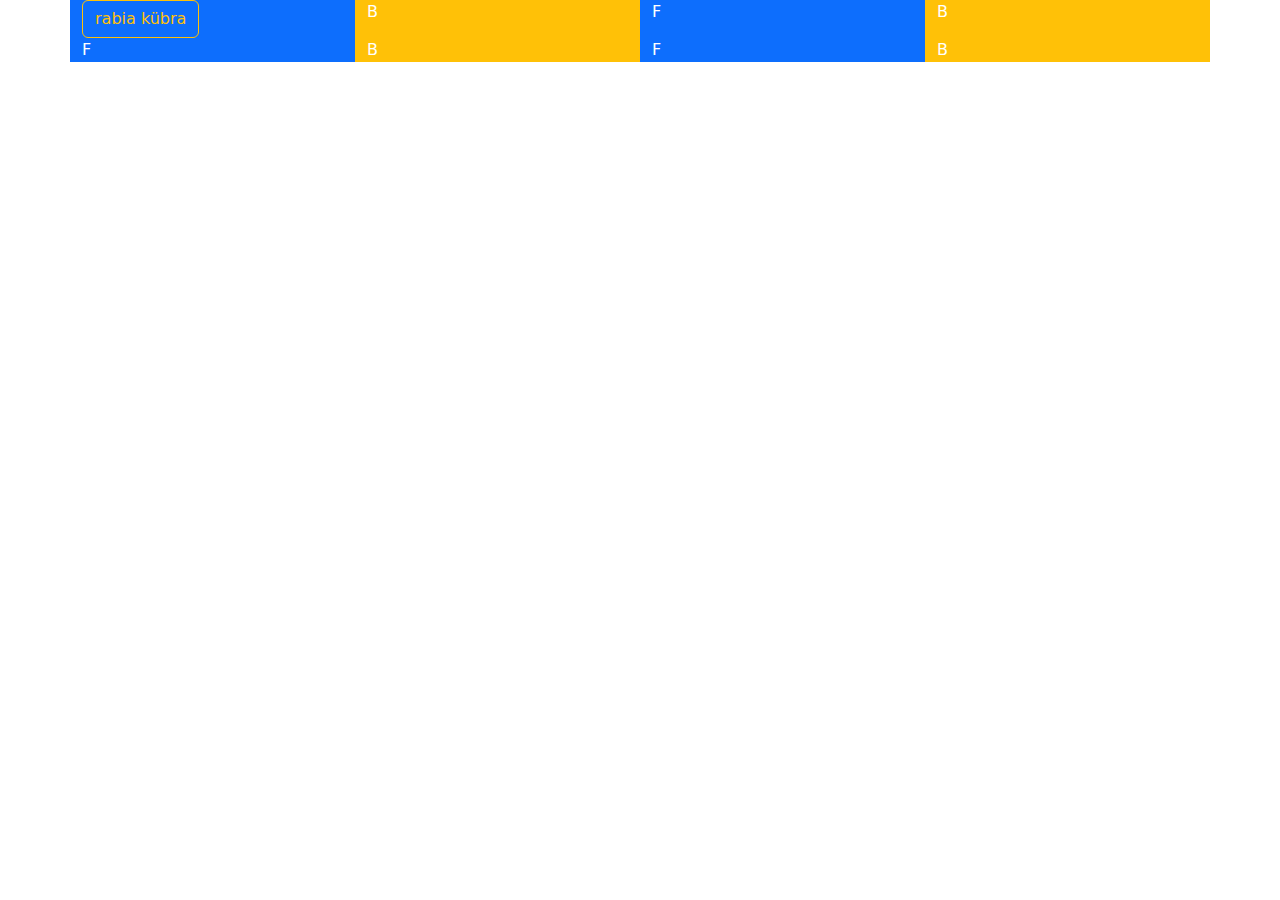
<file: 190225/index.html>
<!doctype html>
<html lang="tr">
  <head>
    <meta charset="utf-8">
    <meta name="viewport" content="width=device-width, initial-scale=1">
    <title>çalışma</title>
    <link href="https://cdn.jsdelivr.net/npm/bootstrap@5.3.3/dist/css/bootstrap.min.css" rel="stylesheet" integrity="sha384-QWTKZyjpPEjISv5WaRU9OFeRpok6YctnYmDr5pNlyT2bRjXh0JMhjY6hW+ALEwIH" crossorigin="anonymous">
  </head>
  <body>

    <div class="container">
       <div class="row">
        <div class="col-lg-3 col-md-4 col-12 bg-primary text-white"><button  class="btn  btn-outline-warning">rabia kübra</button></div>
        <div class="col-lg-3 col-md-4 col-12 bg-warning text-white">B</div>
        <div class="col-lg-3 col-md-4 col-12 bg-primary text-white">F</div>
        <div class="col-lg-3 col-md-4 col-12 bg-warning text-white">B</div>
        <div class="col-lg-3 col-md-4 col-12 bg-primary text-white">F</div>
        <div class="col-lg-3 col-md-4 col-12 bg-warning text-white">B</div>
        <div class="col-lg-3 col-md-4 col-12 bg-primary text-white">F</div>
        <div class="col-lg-3 col-md-4 col-12 bg-warning text-white">B</div>
       </div>
    </div>

    <script src="https://cdn.jsdelivr.net/npm/bootstrap@5.3.3/dist/js/bootstrap.bundle.min.js" integrity="sha384-YvpcrYf0tY3lHB60NNkmXc5s9fDVZLESaAA55NDzOxhy9GkcIdslK1eN7N6jIeHz" crossorigin="anonymous"></script>
  </body>
</html>
</file>
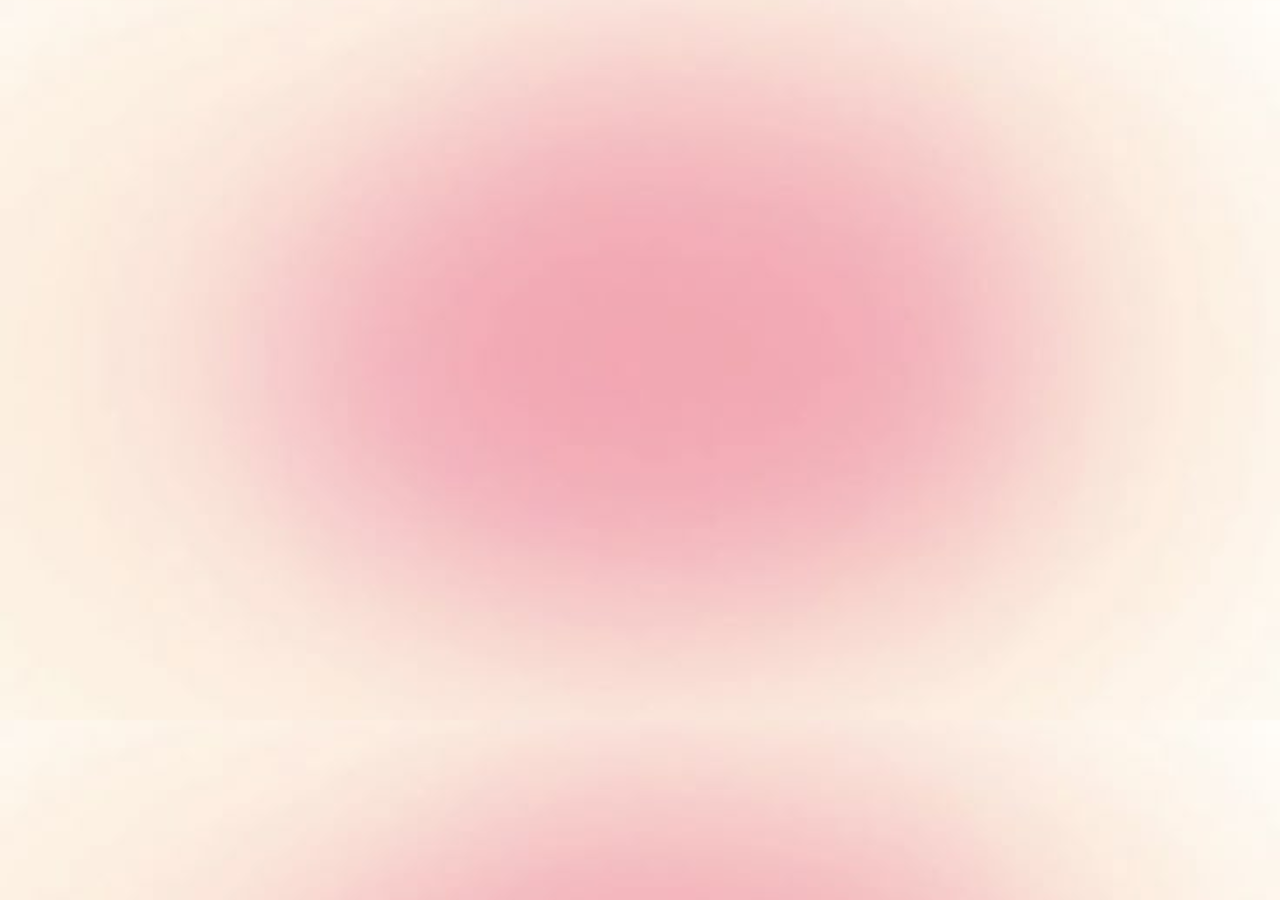
<file: 250226/index.html>
<!DOCTYPE html>
<html lang="tr">
<head>
    <meta charset="UTF-8">
    <meta name="viewport" content="width=device-width, initial-scale=1.0">
    <title>Ana Sayfa</title>
    <link rel="stylesheet" href="stil.css">
</head>
<body>
   
</body>
</html>
</file>
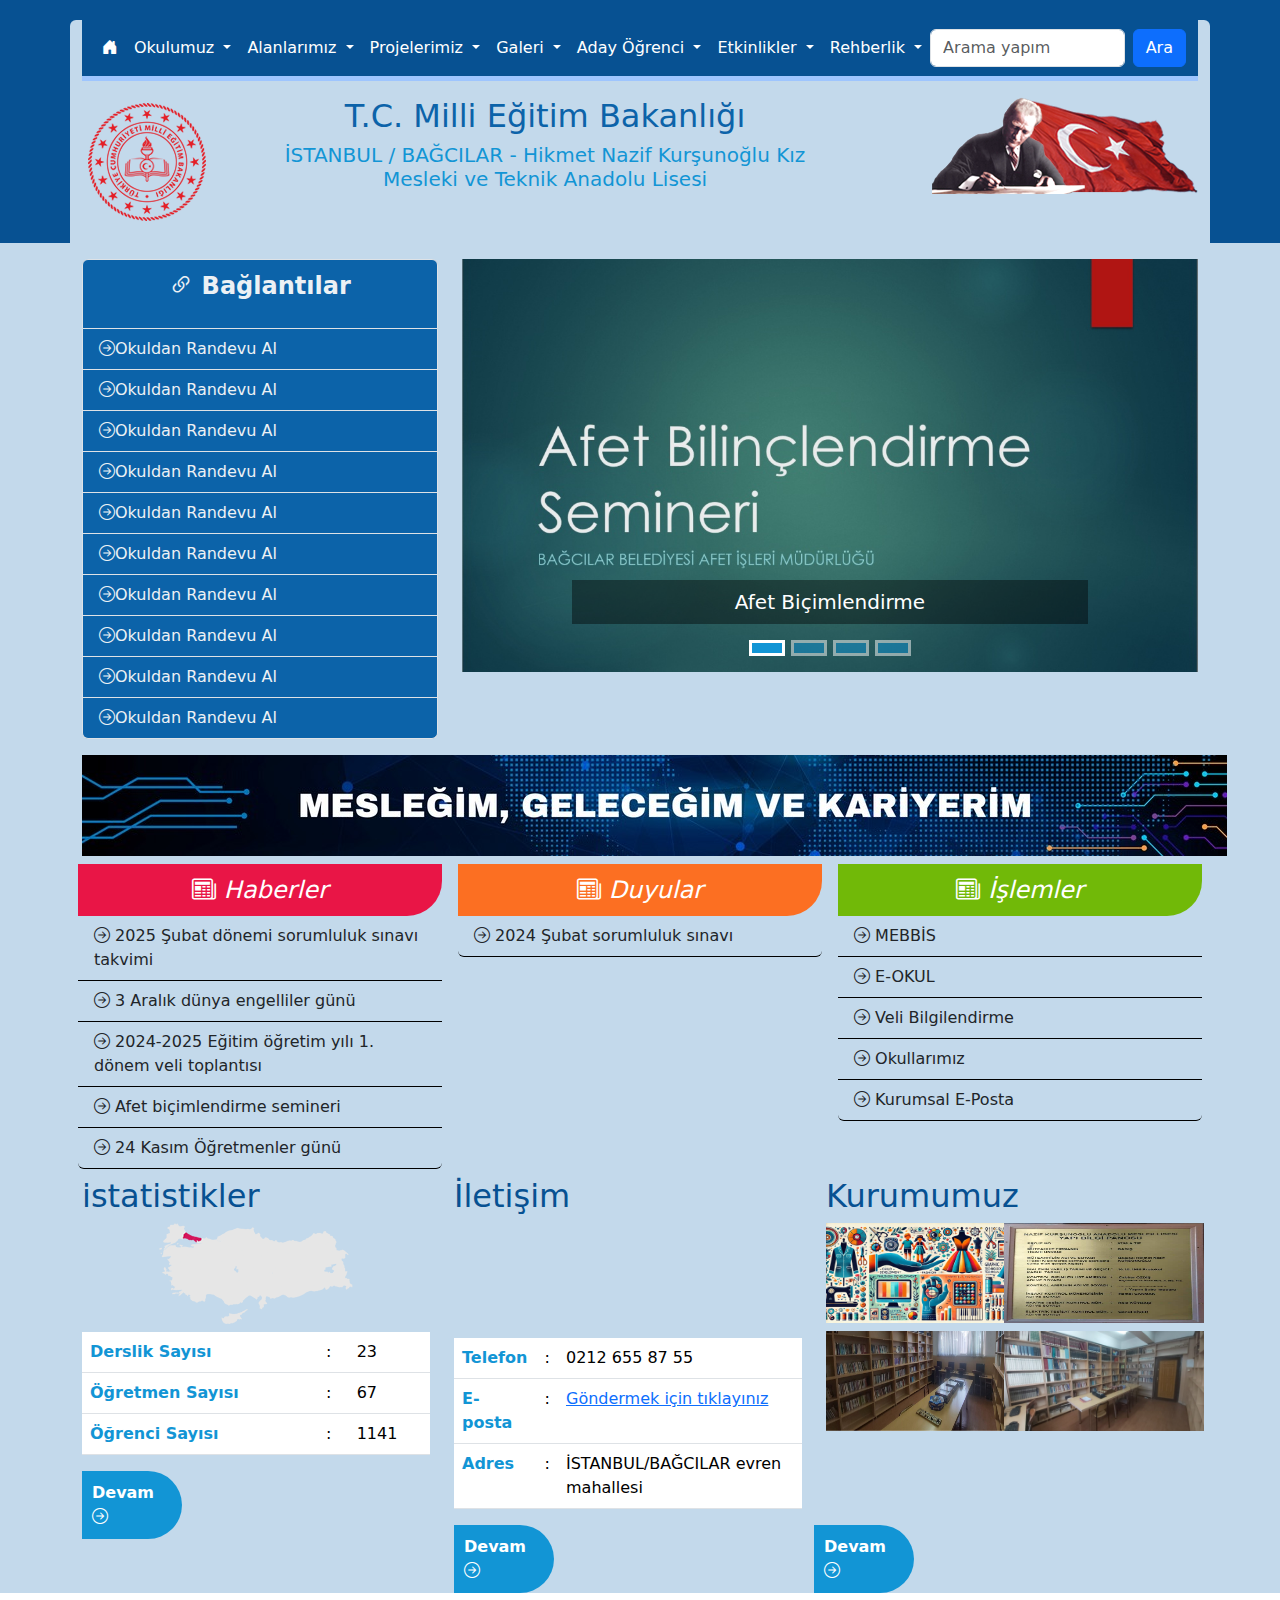
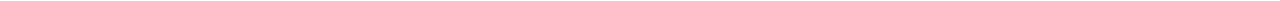
<file: 250305/index.html>
<!doctype html>
<html lang="tr">
  <head>
    <meta charset="utf-8">
    <meta name="viewport" content="width=device-width, initial-scale=1">
    <title>Hikmet Nazif Kurşunoğlu</title>
    <link rel="stylesheet" href="https://cdn.jsdelivr.net/npm/bootstrap-icons@1.11.3/font/bootstrap-icons.min.css">
    <link href="https://cdn.jsdelivr.net/npm/bootstrap@5.3.3/dist/css/bootstrap.min.css" rel="stylesheet" integrity="sha384-QWTKZyjpPEjISv5WaRU9OFeRpok6YctnYmDr5pNlyT2bRjXh0JMhjY6hW+ALEwIH" crossorigin="anonymous">
    <link rel="stylesheet" href="style.css">
  </head>
  <body>
    <header>
        <div class="container gri-arkaplan rounded-top">
            <div class="row">
                <div class="col-12">
                    <!--ana-menu-->
                    <nav id="ana-menu" class="navbar navbar-expand-lg border-bottom border-primary-subtle border-5">
                        <div class="container-fluid">
                          <button class="navbar-toggler" type="button" data-bs-toggle="collapse" data-bs-target="#navbarSupportedContent" aria-controls="navbarSupportedContent" aria-expanded="false" aria-label="Toggle navigation">
                            <span class="navbar-toggler-icon"></span>
                          </button>
                          <div class="collapse navbar-collapse" id="navbarSupportedContent">
                            <ul class="navbar-nav me-auto mb-2 mb-lg-0">
                              <li class="nav-item">
                                <a href="index.html" class="nav-link"><i class="bi bi-house-door-fill"></i></a>
                              </li>
                                <!--açılır menü elemanı-->
                              <li class="nav-item dropdown">
                                <a class="nav-link dropdown-toggle" href="#" role="button" data-bs-toggle="dropdown" aria-expanded="false">
                                  Okulumuz
                                </a>
                                <ul class="dropdown-menu">
                                  <li><a class="dropdown-item" href="#">Müdür</a></li>
                                  <li><a class="dropdown-item" href="#">Kadromuz</a></li>
                                  <li><a class="dropdown-item" href="#">Tarihçe</a></li>
                                  <li><a class="dropdown-item" href="#">Okulumuz Hakkında</a></li>
                                </ul>
                              </li>
                              <!--açılır menü elemanı-->
                              <li class="nav-item dropdown">
                                <a class="nav-link dropdown-toggle" href="#" role="button" data-bs-toggle="dropdown" aria-expanded="false">
                                  Alanlarımız
                                </a>
                                <ul class="dropdown-menu">
                                  <li><a class="dropdown-item" href="#">Bilişim Teknolojileri Alanı</a></li>
                                  <li><a class="dropdown-item" href="#">Çocuk Gelişimi ve Eğitimi Alanı</a></li>
                                  <li><a class="dropdown-item" href="#">Grafik ve Fotoğraf Alanı</a></li>
                                  <li><a class="dropdown-item" href="#">Moda Tasarımı ve Teknolojileri Alanı</a></li>
                                </ul>
                              </li>
                              <li class="nav-item dropdown">
                                <a class="nav-link dropdown-toggle" href="#" role="button" data-bs-toggle="dropdown" aria-expanded="false">
                                  Projelerimiz
                                </a>
                                <ul class="dropdown-menu">
                                  <li><a class="dropdown-item" href="#">2021 eTwinning</a></li>
                                  <li><a class="dropdown-item" href="#">2017 Erasmus Macaristan Öğrenci Hareketliliği</a></li>
                                  <li><a class="dropdown-item" href="#">2019 Çekya Öğretmen Hareketliliği</a></li>
                                </ul>
                              </li>
                              <li class="nav-item dropdown">
                                <a class="nav-link dropdown-toggle" href="#" role="button" data-bs-toggle="dropdown" aria-expanded="false">
                                  Galeri
                                </a>
                                <ul class="dropdown-menu">
                                  <li><a class="dropdown-item" href="#">Okulumuzdan Fotoğraflar</a></li>
                                  <li><a class="dropdown-item" href="#">3 Boyutlu Müzeler</a></li>
                                  <li><a class="dropdown-item" href="#">Etkinlik Fotoğrafları</a></li>
                                </ul>
                              </li>
                              <li class="nav-item dropdown">
                                <a class="nav-link dropdown-toggle" href="#" role="button" data-bs-toggle="dropdown" aria-expanded="false">
                                  Aday Öğrenci
                                </a>
                                <ul class="dropdown-menu">
                                  <li><a class="dropdown-item" href="#">Alanlarımız</a></li>
                                  <li><a class="dropdown-item" href="#">Alan Tanıtım Video</a></li>
                                  <li><a class="dropdown-item" href="#">Sık Sorulan Sorular SSS</a></li>
                                </ul>
                              </li>
                              <li class="nav-item dropdown">
                                <a class="nav-link dropdown-toggle" href="#" role="button" data-bs-toggle="dropdown" aria-expanded="false">
                                  Etkinlikler
                                </a>
                                <ul class="dropdown-menu">
                                  <li><a class="dropdown-item" href="#">Uygulama Ana Sınıfı</a></li>
                                  <li><a class="dropdown-item" href="#">24 Kasım Öğretmenler Günü 2021</a></li>
                                  <li><a class="dropdown-item" href="#">Mevlid-i Nebi Haftası</a></li>
                                </ul>
                              </li>
                              <li class="nav-item dropdown">
                                <a class="nav-link dropdown-toggle" href="#" role="button" data-bs-to-ggle="dropdown" aria-expanded="false">
                                  Rehberlik
                                </a>
                                <ul class="dropdown-menu">
                                  <li><a class="dropdown-item" href="#">Ders Çalışma Planı Örneği-Boş</a></li>
                                </ul>
                              </li>
                            </ul>
                            <form class="d-flex" role="search">
                              <input class="form-control me-2" type="search" placeholder="Arama yapım" aria-label="Search">
                              <button class="btn btn-primary" type="submit">Ara</button>
                            </form>
                          </div>
                        </div>
                      </nav>
                </div>
            </div>
            <!--logo bölümü-->
            <div class="row py-3">
                <div class="col-md-2">
                  <a href="index.html"><img src="res/meb_logo.png" alt="logo"></a>
                </div>
                <div class="col-md-6 text text-center">
                  <h2 id="meb-baslik">T.C. Milli Eğitim Bakanlığı</h2>
                  <h5 id="okul-baslik">İSTANBUL / BAĞCILAR - Hikmet Nazif Kurşunoğlu Kız Mesleki ve Teknik Anadolu Lisesi</h5>
                </div>
                <div class="col-md-4 text-end">
                    <img src="res/atabayrak.png" alt="bayrak">
                </div>

            </div>
        </div>
    </header>
    <main class="gri-arkaplan">
      <div class="container">
        <!--bağlantılar ve slider-->
        <div class="row py-3">
          <div class="col-md-4">
            <div id="baglantilar" class="list-group">
              <a href="#" id="liste-baslik" class="list-group-item list-group-item-action">
                <i class="bi bi-link-45deg"></i>
               Bağlantılar
              </a>
              <a href="#" class="list-group-item list-group-item-action"><i class="bi bi-arrow-right-circle"></i>Okuldan Randevu Al</a>
              <a href="#" class="list-group-item list-group-item-action"><i class="bi bi-arrow-right-circle"></i>Okuldan Randevu Al</a>
              <a href="#" class="list-group-item list-group-item-action"><i class="bi bi-arrow-right-circle"></i>Okuldan Randevu Al</a>
              <a href="#" class="list-group-item list-group-item-action"><i class="bi bi-arrow-right-circle"></i>Okuldan Randevu Al</a>
              <a href="#" class="list-group-item list-group-item-action"><i class="bi bi-arrow-right-circle"></i>Okuldan Randevu Al</a>
              <a href="#" class="list-group-item list-group-item-action"><i class="bi bi-arrow-right-circle"></i>Okuldan Randevu Al</a>
              <a href="#" class="list-group-item list-group-item-action"><i class="bi bi-arrow-right-circle"></i>Okuldan Randevu Al</a>
              <a href="#" class="list-group-item list-group-item-action"><i class="bi bi-arrow-right-circle"></i>Okuldan Randevu Al</a>
              <a href="#" class="list-group-item list-group-item-action"><i class="bi bi-arrow-right-circle"></i>Okuldan Randevu Al</a>
              <a href="#" class="list-group-item list-group-item-action"><i class="bi bi-arrow-right-circle"></i>Okuldan Randevu Al</a>
            </div>
          </div>
        <div class="col-md-8">
          <div id="slider1" class="carousel slide" data-bs-ride="carousel">
            <div class="carousel-indicators">
              <button type="button" data-bs-target="#slider1" data-bs-slide-to="0" class="active" aria-current="true" aria-label="Slide 1"></button>
              <button type="button" data-bs-target="#slider1" data-bs-slide-to="1" aria-label="Slide 2"></button>
              <button type="button" data-bs-target="#slider1" data-bs-slide-to="2" aria-label="Slide 3"></button>
              <button type="button" data-bs-target="#slider1" data-bs-slide-to="3" aria-label="Slide 3"></button>
            </div>
            <div class="carousel-inner">
              <!--slayt1-->
              <div class="carousel-item active" data-bs-interval="2000">
                <img src="res/k_26161726_afet.jpg" class="d-block w-100" alt="afet biçimlendirme">
                <div class="carousel-caption d-none d-md-block">
                  <h5  class="slider-aciklama">Afet Biçimlendirme</h5>
                </div>
              </div>
              <!--slayt2-->
              <div class="carousel-item" data-bs-interval="2000">
                <img src="res/ogretmenler_gunu.jpg" class="d-block w-100" alt="öğretmenler günü">
                <div class="carousel-caption d-none d-md-block">
                  <h5  class="slider-aciklama">Öğretmenler Günü</h5>
                </div>
              </div>
               <!--slayt3-->
              <div class="carousel-item" data-bs-interval="2000">
                <img src="res/sorumluluk_duyuru.jpg" class="d-block w-100" alt="sorumluluk duyuru">
                <div class="carousel-caption d-none d-md-block">
                  <h5 class="slider-aciklama">Sorumluluk Duyuru</h5>
                </div>
              </div>
            </div>
          </div>
        </div>
      </div>
      <!--mesleğim hayatım resmi-->
      <div class="row">
        <div class="col-12 text-center">
          <img src="res/meslegim_hayatim.jpg" alt="meslek hayatım">
        </div>

      </div>
      <!--haberler duyurular işlemler-->
      <div class="row">
       <!--haberler-->  
        <div class="col-md-4 p-2">
          <div id="haber_baslik" class="text-white text-center p-2"> <i class="bi bi-newspaper"> Haberler</i>
          
          </div>
          <div id="haberler" class="list-group">
          
            <a href="#" class="border-0 border-bottom border-black list-group-item list-group-item-action  bg-transparent"><i class="bi bi-arrow-right-circle"></i> 2025 Şubat dönemi sorumluluk sınavı takvimi</a>
            <a href="#" class="border-0 border-bottom list-group-item  border-black  bg-transparent"> <i class="bi bi-arrow-right-circle"></i> 3 Aralık dünya engelliler günü</a>
            <a href="#" class="border-0 border-bottom list-group-item  border-black  bg-transparent"> <i class="bi bi-arrow-right-circle"></i> 2024-2025 Eğitim öğretim yılı 1. dönem veli toplantısı</a>
            <a href="#" class="border-0 border-bottom list-group-item  border-black  bg-transparent"> <i class="bi bi-arrow-right-circle"></i> Afet biçimlendirme semineri </a>
            <a href="#" class="border-0 border-bottom list-group-item  border-black  bg-transparent"> <i class="bi bi-arrow-right-circle"></i> 24 Kasım Öğretmenler günü  </a>
           
          </div>
        </div>
        <!--duyurular--> 
        <div class="col-md-4 p-2">
          <div id="duyuru_baslik" class="text-white text-center p-2"> <i class="bi bi-newspaper"> Duyular</i></div>
          <div id="duyurular" class="list-group">  
            <a href="#" class="border-0 border-bottom list-group-item  border-black  bg-transparent"> <i class="bi bi-arrow-right-circle"></i> 2024 Şubat sorumluluk sınavı</a>        
          </div>
        </div>
        <!--İşlemler--> 
        <div class="col-md-4 p-2">
          <div class="text-white text-center p-2" id="islem_baslik"> <i class="bi bi-newspaper"> İşlemler</i></div>
          <div class="list-group">  
            <a href="#" class="border-0 border-bottom list-group-item  border-black  bg-transparent"> <i class="bi bi-arrow-right-circle"></i> MEBBİS</a> 
            <a href="#" class="border-0 border-bottom list-group-item  border-black  bg-transparent"> <i class="bi bi-arrow-right-circle"></i> E-OKUL</a> 
            <a href="#" class="border-0 border-bottom list-group-item  border-black  bg-transparent"> <i class="bi bi-arrow-right-circle"></i> Veli Bilgilendirme </a> 
            <a href="#" class="border-0 border-bottom list-group-item  border-black  bg-transparent"> <i class="bi bi-arrow-right-circle"></i> Okullarımız</a>     
            <a href="#" class="border-0 border-bottom list-group-item  border-black  bg-transparent"> <i class="bi bi-arrow-right-circle"></i> Kurumsal E-Posta</a>    
          </div>
        </div>
        
        <div class="row">
            <!--istatistik-->
          <div class="col-md-4">
            <h2 class="alt-baslik">istatistikler</h2>
            <div class="text-center">
              <img src="res/harita.png" alt="Harita">
            </div>
            <table class="table mt-2">
              <tr>
                <th>Derslik Sayısı</th>
                <td>:</td>
                <td>23</td>
              </tr>
              <tr>
                <th>Öğretmen Sayısı</th>
                <td>:</td>
                <td>67</td>
              </tr>
              <tr>
                <th>Öğrenci Sayısı</th>
                <td>:</td>
                <td>1141</td>
              </tr>
            </table>
            <!--Devam Bölümü-->
            <div class="devam rounded-end-pill">
              <span>Devam <i class="bi bi-arrow-right-circle"></i></span>
            </div>
          </div>
          <!--Konumumuz-->
          <div class="col-md-4">
            <h2 class="alt-baslik">İletişim</h2>
            <div class="text-center">
              <iframe src="https://www.google.com/maps/embed?pb=!1m18!1m12!1m3!1d3009.7179699236276!2d28.82296887934568!3d41.03142579999999!2m3!1f0!2f0!3f0!3m2!1i1024!2i768!4f13.1!3m3!1m2!1s0x14caa4e4a654838f%3A0xebe75d25b108b26a!2sHikmet%20Nazif%20Kur%C5%9Funo%C4%9Flu%20Mesleki%20ve%20Teknik%20Anadolu%20Lisesi!5e0!3m2!1str!2str!4v1741780796495!5m2!1str!2str" width="300" height="100" style="border:0;" allowfullscreen="" loading="lazy" referrerpolicy="no-referrer-when-downgrade"></iframe>
            </div>
            <table class="table mt-2">
              <tr>
                <th>Telefon</th>
                <td>:</td>
                <td>0212 655 87 55 </td>
              </tr>
              <tr>
                <th>E-posta</th>
                <td>:</td>
                <td><a href="index.html">Göndermek için tıklayınız</a></td>
              </tr>
              <tr>
                <th>Adres</th>
                <td>:</td>
                <td>İSTANBUL/BAĞCILAR evren mahallesi</td>
              </tr>
            </table>
            <div class="devam rounded-end-pill">
              <span>Devam <i class="bi bi-arrow-right-circle"></i></span>
            </div>
          </div>
          <!--Kurumumuz-->
          <div class="col-md-4 position-relative">
            <h2 class="alt-baslik">Kurumumuz</h2>
            <div class="row g-2">
              <div class="col-6"><img class="img-fluit kurum-resim" src="res/kurumumuz1.jpg"alt="kurumumuz1"></div>
              <div class="col-6"><img class="img-fluit kurum-resim" src="res/kurumumuz2.jpg"alt="kurumumuz1"></div>
              <div class="col-6"><img class="img-fluit kurum-resim" src="res/kurumumuz3.jpg"alt="kurumumuz3"></div>
              <div class="col-6"><img class="img-fluit kurum-resim" src="res/kurumumuz4.jpg"alt="kurumumuz4"></div>
            </div>
            <div class="devam rounded-end-pill position-absolute bottom-0 start-0">
              <span>Devam <i class="bi bi-arrow-right-circle"></i></span>
            </div>
          </div>
        </div>

        
      </div>
    </div>
    </main>

    <!--footer bölümü-->
    <footer>

    </footer>
    <h1></h1>
    <script src="https://cdn.jsdelivr.net/npm/bootstrap@5.3.3/dist/js/bootstrap.bundle.min.js" integrity="sha384-YvpcrYf0tY3lHB60NNkmXc5s9fDVZLESaAA55NDzOxhy9GkcIdslK1eN7N6jIeHz" crossorigin="anonymous"></script>
  </body>
</html>
</file>
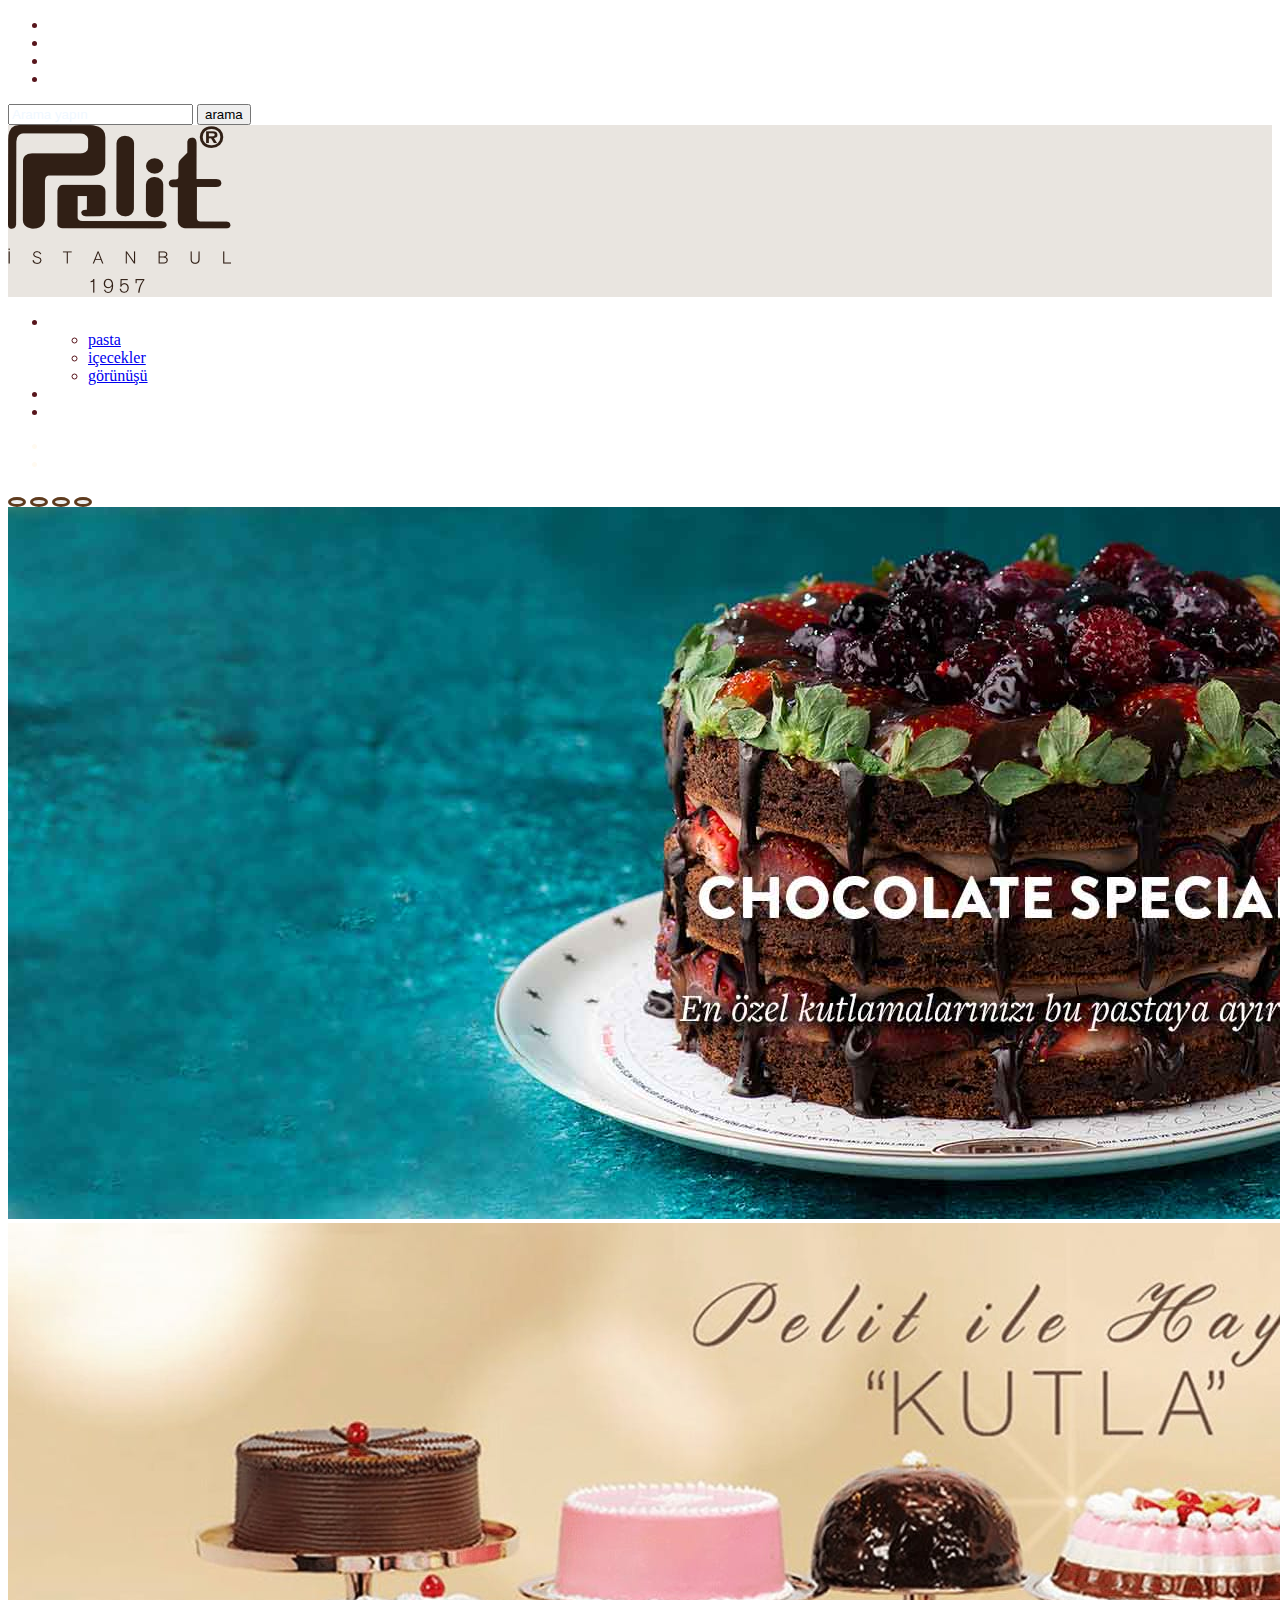
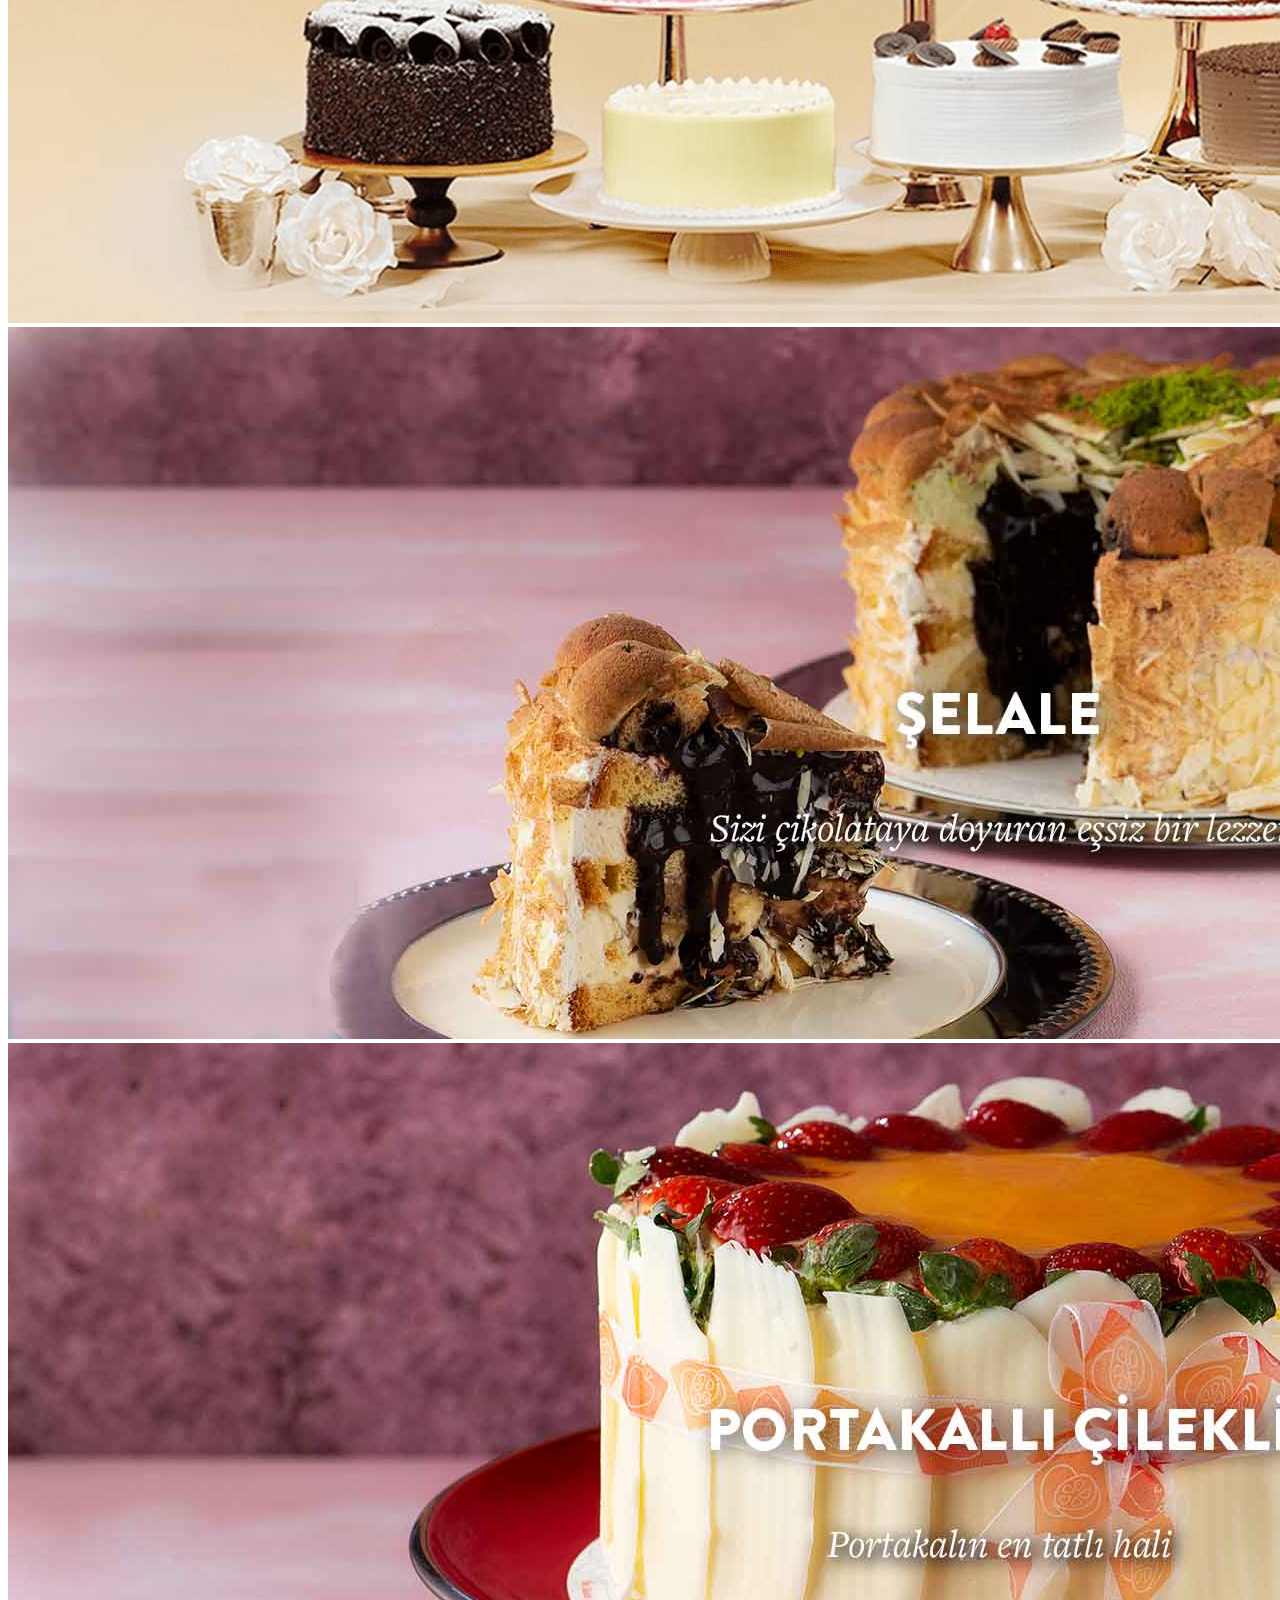
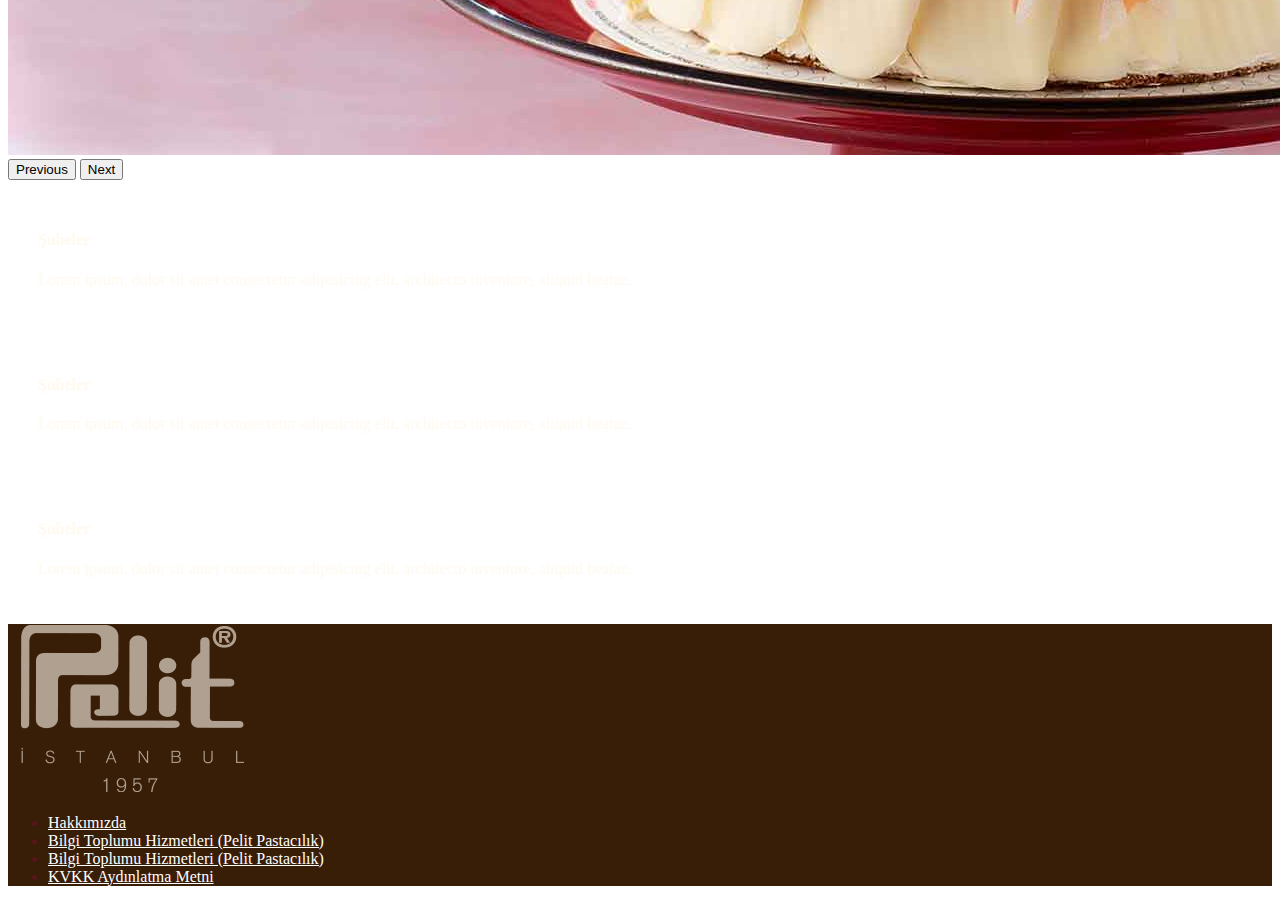
<file: 250409/index.html>
<!doctype html>
<html lang="tr">
  <head>
    <meta charset="utf-8">
    <meta name="viewport" content="width=device-width, initial-scale=1">
    <title>Pelit</title>
   
  
    <link href="https://cdn.jsdelivr.net/npm/bootstrap@5.3.5/dist/css/bootstrap.min.css" rel="stylesheet" integrity="sha384-SgOJa3DmI69IUzQ2PVdRZhwQ+dy64/BUtbMJw1MZ8t5HZApcHrRKUc4W0kG879m7" crossorigin="anonymous">
    <link rel="stylesheet" href="css/style.css">
    <link rel="stylesheet" href="css/b.css">
  </head>

  <body>

    <!-- header bölümü -->
    <header class="position-sticky top-0 z-3">
        <!-- header üst bölümü -->
        <div id="header-ust" class="bg-primary">
            <div class="container ">
                <div class="row justify-content-between  ">
                    <div class="col-md-4">
                             <!--DİL MENU  -->
                        <ul class="nav " id="dil-menu">
                            <li class="nav-item" >
                                <a class="nav-link" href="#">TR</a>
                              </li>
                            <li class="nav-item border-end">
                              <a class="nav-link" href="#">EN</a>
                            </li>
                            <li class="nav-item " id="icon-menu">
                                <a class="nav-link" href="#">ikon</a>
                              </li>
                            <li class="nav-item">
                              <a class="nav-link" href="#">ikon</a>
                            </li>
                          
                          </ul>
                         </div>

                         <!-- ikon menu -->
                    <div class="col-md-4 text-end"  >
                        <!-- action olması lazım ! -->
                        <form class="d-flex" role="search" action="kaydet.php"> 
                            <input class="form-control   bg-secondary border-0 rounded-0 " type="search" placeholder="Arama yapın " aria-label="Search">
                            <button class="btn bg-secondary text-white  rounded-0 " type="submit">arama </button>
                          </form>
                        
                    </div>
                </div>
             
             

            </div>
        </div>
           <!-- logo -->
           <div class="bottom-logo text-center py-2">
            <img src="res/pelit-logo-2-min.png" alt="bottom">
          </div>

             <div id="header-alt" class="bg-primary">
            <div class="container ">
                <div class="row justify-content-between  ">
                    <div class="col-md-4">
                   
                                 <!--DİL MENU  -->
                                 <ul class="nav " id="dil-menu">
                                  <li class="nav-item dropdown">
                                    <a class="nav-link dropdown-toggle" href="#" role="button" data-bs-toggle="dropdown" aria-expanded="false">
                                      Ürünler
                                    </a>
                                    <ul class="dropdown-menu">
                                      <li><a class="dropdown-item" href="#">pasta</a></li>
                                      <li><a class="dropdown-item" href="#">içecekler</a></li>
                                      <li><a class="dropdown-item" href="#">görünüşü</a></li>
                                    </ul>
                                  </li>
                                    <li class="nav-item">
                                      <a class="nav-link" href="#">Yeni Ürünler</a>
                                    </li>
                                    <li class="nav-item " id="icon-menu">
                                        <a class="nav-link" href="#">Çikplata Muse</a>
                                      </li>
                                 </ul>
                                 

                           </div>
                           <div class="col-md-4 d-flex justify-content-end">
                            <!--DİL MENU  -->
                                <!--DİL MENU  -->
                                <ul class="nav " id="dil-menu">
                           
                                   <li class="nav-item">
                                     <a class="nav-link" href="#">Öneri Görüş </a>
                                   </li>
                                   <li class="nav-item " id="icon-menu">
                                       <a class="nav-link" href="#">Şubeler</a>
                                     </li>
                                </ul>
                          </div>
                      </div>
                   </div>
                </div>
            </div> 
        </div>         
    </div>
</div>
    

    </header>

    <!-- main bölümü  -->
    <main>

      <div id="slider1" class="carousel slide" data-bs-ride="carousel">
        <div class="carousel-indicators">
          <button type="button" data-bs-target="#slider1" data-bs-slide-to="0" class="active" aria-current="true" aria-label="Slide 1"></button>
          <button type="button" data-bs-target="#slider1" data-bs-slide-to="1" aria-label="Slide 2"></button>
          <button type="button" data-bs-target="#slider1" data-bs-slide-to="2" aria-label="Slide 3"></button>
          <button type="button" data-bs-target="#slider1" data-bs-slide-to="3" aria-label="Slide 4"></button>
        </div>
        <div class="carousel-inner">
          <div class="carousel-item active" data-bs-interval="10000">
            <img src="res/chocolatespecial.jpg" class="d-block w-100" alt="resim1">
          </div>
          <div class="carousel-item active" data-bs-interval="10000">
            <img src="res/hayatikutla.jpg" class="d-block w-100" alt="resim4">
          </div>
          <div class="carousel-item" data-bs-interval="2000">
            <img src="res/selaletr.jpg" class="d-block w-100" alt="resim2">
          </div>
          <div class="carousel-item">
            <img src="res/portakallicileklitr.jpg" class="d-block w-100" alt="resim3">
          </div>
        </div>
        <button class="carousel-control-prev" type="button" data-bs-target="#slider1" data-bs-slide="prev">
          <span class="carousel-control-prev-icon" aria-hidden="true"></span>
          <span class="visually-hidden">Previous</span>
        </button>
        <button class="carousel-control-next" type="button" data-bs-target="#slider1" data-bs-slide="next">
          <span class="carousel-control-next-icon" aria-hidden="true"></span>
          <span class="visually-hidden">Next</span>
        </button>
      </div>



      <!--  kart yapısı -->
      <div class="container">
        <div class="row d-flex justify-content-center ">
          <div class="col-12 col-md-4 ">
            <div class="card bg-dark">
              <div class="card-ic">
                <h4>Şubeler</h4>
                <p>Lorem ipsum, dolor sit amet consectetur adipisicing elit. architecto inventore, aliquid beatae.</p>
              </div>
            </div>   
          </div>

          <div class="col-12 col-md-4 ">
            <div class="card bg-dark">
              <div class="card-ic">
                <h4>Şubeler</h4>
                <p>Lorem ipsum, dolor sit amet consectetur adipisicing elit. architecto inventore, aliquid beatae.</p>
              </div>
            </div>   
          </div>

          <div class="col-12 col-md-4 ">
            <div class="card bg-dark">
              <div class="card-ic">
                <h4>Şubeler</h4>
                <p>Lorem ipsum, dolor sit amet consectetur adipisicing elit. architecto inventore, aliquid beatae.</p>
              </div>
            </div>   
          </div>
  
        </div>
      </div>
 
    </main>

    <!-- footer bölümü -->
    <footer>
      <div class="container">
        <div class="row">
          <div class="col-12 text-center pt-2  ">
            <img src="res/logo-bottom-min.png" alt="res1">
          </div>
          <ul class="nav border-top pt-2 justify-content-center " id="icon-menu">
            
              <li class="nav-item">
                <a class="nav-link" href="#">Hakkımızda</a>
              </li>
              <li class="nav-item " id="icon-menu">
                  <a class="nav-link" href="#">Bilgi Toplumu Hizmetleri (Pelit Pastacılık)</a>
                </li>
    
                <li class="nav-item " id="icon-menu">
                  <a class="nav-link" href="#">Bilgi Toplumu Hizmetleri (Pelit Pastacılık)</a>
                </li>
    
                <li class="nav-item " id="icon-menu">
                  <a class="nav-link" href="#">KVKK Aydınlatma Metni</a>
                </li>
           </ul>
  
         </div>
      </div>
   
    </footer>









  

    <script src="https://cdn.jsdelivr.net/npm/@popperjs/core@2.11.8/dist/umd/popper.min.js" integrity="sha384-I7E8VVD/ismYTF4hNIPjVp/Zjvgyol6VFvRkX/vR+Vc4jQkC+hVqc2pM8ODewa9r" crossorigin="anonymous"></script>
<script src="https://cdn.jsdelivr.net/npm/bootstrap@5.3.5/dist/js/bootstrap.min.js" integrity="sha384-VQqxDN0EQCkWoxt/0vsQvZswzTHUVOImccYmSyhJTp7kGtPed0Qcx8rK9h9YEgx+" crossorigin="anonymous"></script>
  </body>
</html>
</file>
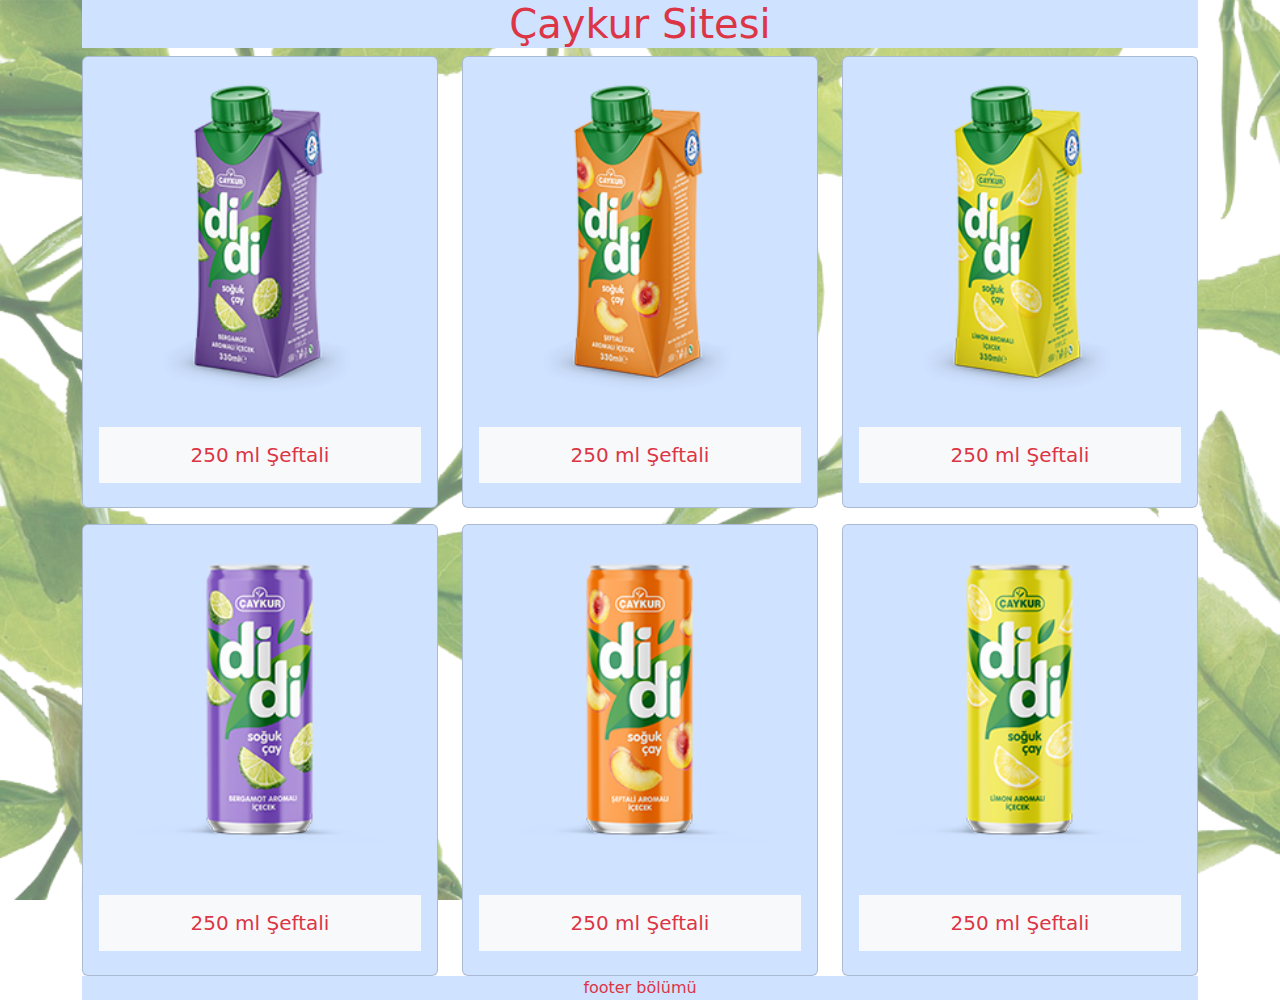
<file: 190225/urunler.html>
<!doctype html>
<html lang="tr">
  <head>
    <meta charset="utf-8">
    <meta name="viewport" content="width=device-width, initial-scale=1">
    <title>Çaykur Sitesi</title>
    <style>
        body{
            background-image: url(res/arkaplan.png);
            background-size: cover;
            background-attachment: fixed;
        }



    </style>
    <link href="https://cdn.jsdelivr.net/npm/bootstrap@5.3.3/dist/css/bootstrap.min.css" rel="stylesheet" integrity="sha384-QWTKZyjpPEjISv5WaRU9OFeRpok6YctnYmDr5pNlyT2bRjXh0JMhjY6hW+ALEwIH" crossorigin="anonymous">
  </head>
  <body>
  
    <div class="container">
        <!--1.bölüm-->
        <header class="bg-primary-subtle  text-danger text-center">
            <h1>Çaykur Sitesi </h1>
        </header>
       <!--2.bölüm-->
        <main>
            <div class="row">
                <div class="col-lg-4 col-md-6 col-sm-12">
                    <div class="card bg-primary-subtle  mb-3" >
                        <img src="res/urun/280.png" class="card-img-top " alt="resim">
                        <div class="card-body text-center "  >
                          <h5 class="card-title bg-danger bg-light text-danger p-3">250 ml Şeftali </h5>
                       
                        </div>
                      </div>
                </div>

                <div class="col-lg-4 col-md-6 col-sm-12">
                    <div class="card bg-primary-subtle" >
                        <img src="res/urun/281.png" class="card-img-top " alt="resim">
                        <div class="card-body text-center "  >
                          <h5 class="card-title bg-danger bg-light text-danger p-3">250 ml Şeftali </h5>
                       
                        </div>
                      </div>
                </div>


                <div class="col-lg-4 col-md-6 col-sm-12">
                    <div class="card bg-primary-subtle" >
                        <img src="res/urun/282.png" class="card-img-top " alt="resim">
                        <div class="card-body text-center "  >
                          <h5 class="card-title bg-danger bg-light text-danger p-3">250 ml Şeftali </h5>
                       
                        </div>
                      </div>
                </div>

                <div class="col-lg-4 col-md-6 col-sm-12">
                    <div class="card bg-primary-subtle" >
                        <img src="res/urun/283.png" class="card-img-top " alt="resim">
                        <div class="card-body text-center "  >
                          <h5 class="card-title bg-danger bg-light text-danger p-3">250 ml Şeftali </h5>
                       
                        </div>
                      </div>
                </div>


                <div class="col-lg-4 col-md-6 col-sm-12">
                    <div class="card bg-primary-subtle" >
                        <img src="res/urun/284.png" class="card-img-top " alt="resim">
                        <div class="card-body text-center "  >
                          <h5 class="card-title bg-danger bg-light text-danger p-3">250 ml Şeftali </h5>
                       
                        </div>
                      </div>
                </div>


                <div class="col-lg-4 col-md-6 col-sm-12">
                    <div class="card bg-primary-subtle" >
                        <img src="res/urun/285.png" class="card-img-top " alt="resim">
                        <div class="card-body text-center "  >
                          <h5 class="card-title bg-danger bg-light text-danger p-3">250 ml Şeftali </h5>
                       
                        </div>
                      </div>
                </div>

                
            </div>
        </main>
       <!--3.bölüm-->
        <footer  class="bg-primary-subtle  text-danger text-center">
            footer bölümü
        </footer>
    </div>
    <script src="https://cdn.jsdelivr.net/npm/bootstrap@5.3.3/dist/js/bootstrap.bundle.min.js" integrity="sha384-YvpcrYf0tY3lHB60NNkmXc5s9fDVZLESaAA55NDzOxhy9GkcIdslK1eN7N6jIeHz" crossorigin="anonymous"></script>
  </body>
</html>
</file>
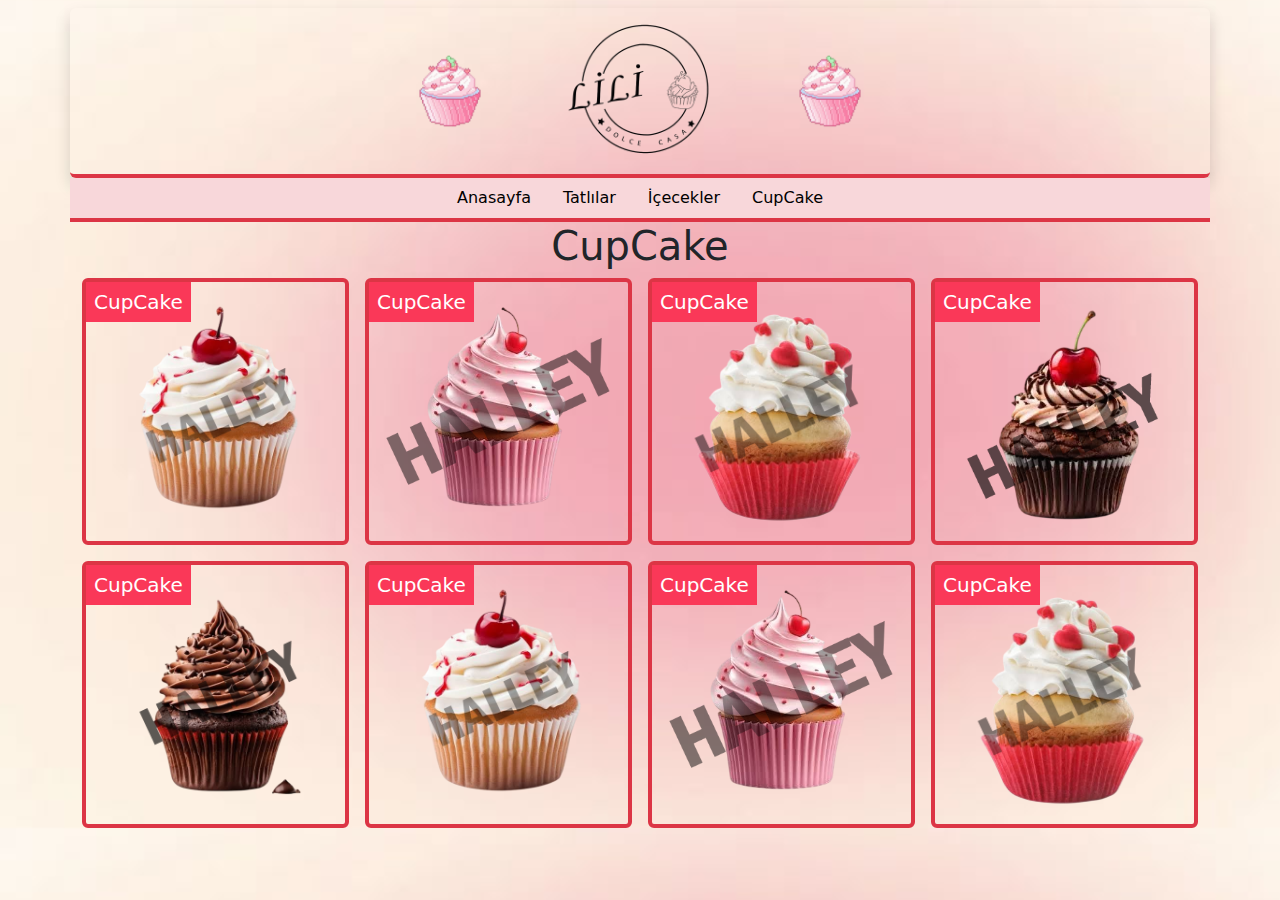
<file: 250226/urunler.html>
<!doctype html>
<html lang="en">
  <head>
    <meta charset="utf-8">
    <meta name="viewport" content="width=device-width, initial-scale=1">
    <title>Cupcakes</title>
    <link href="https://cdn.jsdelivr.net/npm/bootstrap@5.3.3/dist/css/bootstrap.min.css" rel="stylesheet" integrity="sha384-QWTKZyjpPEjISv5WaRU9OFeRpok6YctnYmDr5pNlyT2bRjXh0JMhjY6hW+ALEwIH" crossorigin="anonymous">
    <link rel="stylesheet" href="stil.css">
  </head>
  <body>
    <div class="container mt-2">
        <header>
            <div class="row justify-content-center shadow rounded border-bottom border-danger border-4">
                <div class="col-2"><img src="res/cake.png" class="img-fluid" alt="cake"></div>
                <div class="col-2"><img src="res/logo.png" class="img-fluid" alt="logo"></div>
                <div class="col-2"><img src="res/cake.png" class="img-fluid" alt="cake"></div>
            </div>
            <!--menü-->
            <div class="row border-bottom border-3 bg-danger-subtle border-danger border-4">
                <div class="col-12 menu">
                    <ul class="nav justify-content-center">
                        <li class="nav-item">
                          <a class="nav-link active" aria-current="page" href="#">Anasayfa</a>
                        </li>
                        <li class="nav-item">
                          <a class="nav-link" href="#">Tatlılar</a>
                        </li>
                        <li class="nav-item">
                          <a class="nav-link" href="#">İçecekler</a>
                        </li>
                        <li class="nav-item">
                          <a class="nav-link" href="#">CupCake</a>
                        </li>
                      </ul>
                </div>
            </div>
        </header>
        <main>
            <div class="row text-center">
                <h1>CupCake</h1>
            </div>
          <div class="row g-3">
            <div class="col-lg-3 col-md-6 col-12">
                <!--bootstrap card yapısı-->
                <div class="card bg-transparent border-4 border-danger">
                    <img src="res/urunler/cupcake1.png" class="card-img" alt="ürün1">
                    <div class="card-img-overlay">
                      <h5 class="card-title p-2 position-absolute top-0 start-0">CupCake</h5>
                    </div>
                  </div>
            </div>

            <div class="col-lg-3 col-md-6 col-12">
                <!--bootstrap card yapısı-->
                <div class="card bg-transparent border-4 border-danger">
                    <img src="res/urunler/cupcake2.png" class="card-img" alt="ürün1">
                    <div class="card-img-overlay">
                      <h5 class="card-title p-2 position-absolute top-0 start-0">CupCake</h5>
                    </div>
                  </div>
            </div>

            <div class="col-lg-3 col-md-6 col-12">
                <!--bootstrap card yapısı-->
                <div class="card bg-transparent border-4 border-danger">
                    <img src="res/urunler/cupcake3.png" class="card-img" alt="ürün1">
                    <div class="card-img-overlay">
                      <h5 class="card-title p-2 position-absolute top-0 start-0">CupCake</h5>
                    </div>
                  </div>
            </div>

            <div class="col-lg-3 col-md-6 col-12">
                <!--bootstrap card yapısı-->
                <div class="card bg-transparent border-4 border-danger">
                    <img src="res/urunler/cupcake4.png" class="card-img" alt="ürün1">
                    <div class="card-img-overlay">
                      <h5 class="card-title p-2 position-absolute top-0 start-0">CupCake</h5>
                    </div>
                  </div>
            </div>

            <div class="col-lg-3 col-md-6 col-12">
                <!--bootstrap card yapısı-->
                <div class="card bg-transparent border-4 border-danger">
                    <img src="res/urunler/cupcake6.png" class="card-img" alt="ürün1">
                    <div class="card-img-overlay">
                      <h5 class="card-title p-2 position-absolute top-0 start-0">CupCake</h5>
                    </div>
                  </div>
            </div>

            <div class="col-lg-3 col-md-6 col-12">
                <!--bootstrap card yapısı-->
                <div class="card bg-transparent border-4 border-danger">
                    <img src="res/urunler/cupcake1.png" class="card-img" alt="ürün1">
                    <div class="card-img-overlay">
                      <h5 class="card-title p-2 position-absolute top-0 start-0">CupCake</h5>
                    </div>
                  </div>
            </div>

            <div class="col-lg-3 col-md-6 col-12">
                <!--bootstrap card yapısı-->
                <div class="card bg-transparent border-4 border-danger">
                    <img src="res/urunler/cupcake2.png" class="card-img" alt="ürün1">
                    <div class="card-img-overlay">
                      <h5 class="card-title p-2 position-absolute top-0 start-0">CupCake</h5>
                    </div>
                  </div>
            </div>

            <div class="col-lg-3 col-md-6 col-12">
                <!--bootstrap card yapısı-->
                <div class="card bg-transparent border-4 border-danger">
                    <img src="res/urunler/cupcake3.png" class="card-img" alt="ürün1">
                    <div class="card-img-overlay">
                      <h5 class="card-title p-2 position-absolute top-0 start-0">CupCake</h5>
                    </div>
                  </div>
            </div>

          </div>

        </main>
        <footer>
    
        </footer>
    </div>
    <script src="https://cdn.jsdelivr.net/npm/bootstrap@5.3.3/dist/js/bootstrap.bundle.min.js" integrity="sha384-YvpcrYf0tY3lHB60NNkmXc5s9fDVZLESaAA55NDzOxhy9GkcIdslK1eN7N6jIeHz" crossorigin="anonymous"></script>
  </body>
</html>
</file>
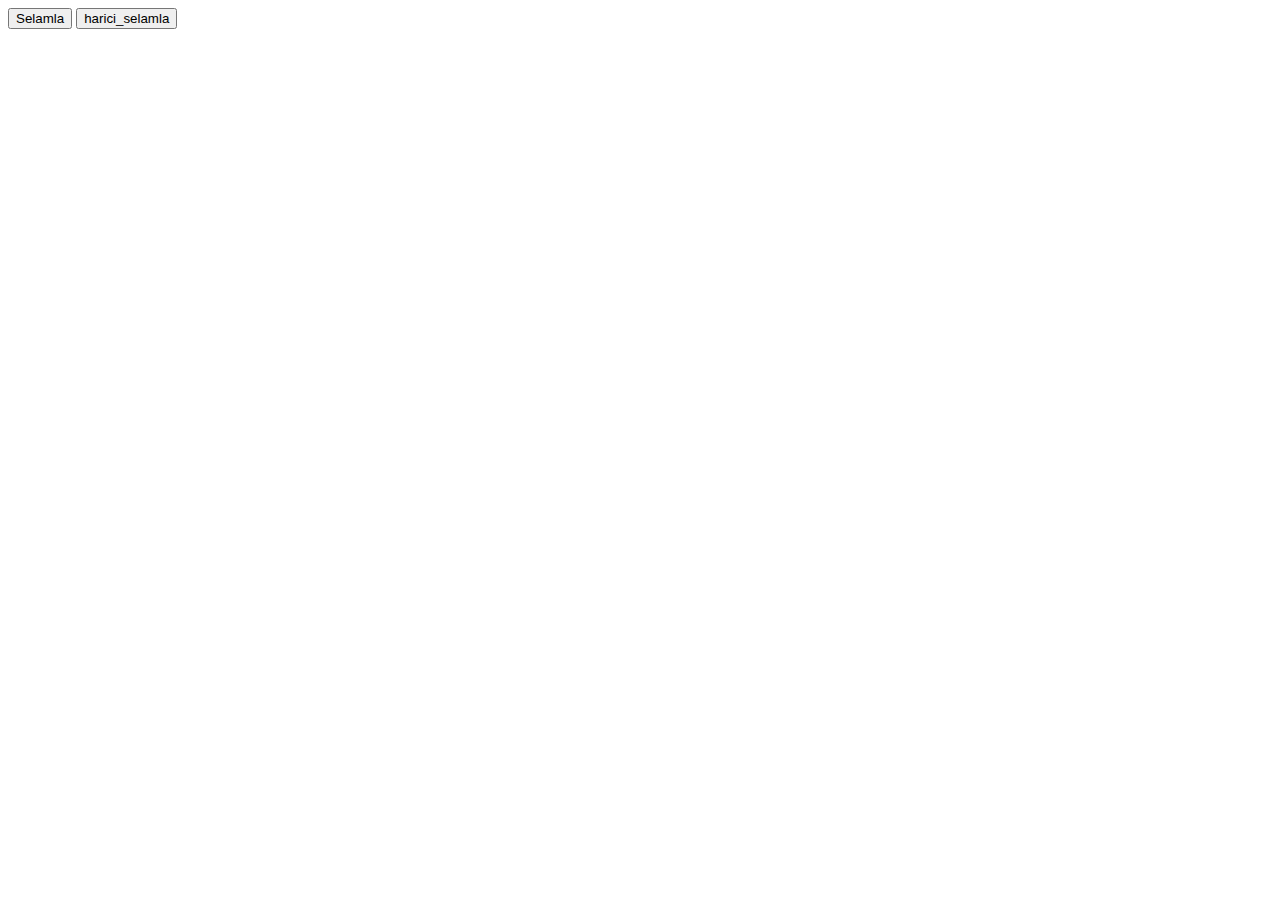
<file: 250430/kaydet.html>
<!DOCTYPE html>
<html lang="tr">
<head>
    <meta charset="UTF-8">
    <meta name="viewport" content="width=device-width, initial-scale=1.0">
    <title>Document</title>
</head>
<body>
    <button onclick="selamla()">Selamla</button>
    <button onclick="harici_selamla()">harici_selamla</button>



    

    <script src="script.js"></script>
    <script>
        function selamla(){
            alert("merhaba dünya!")
        }
    </script>
</body>
</html>
</file>
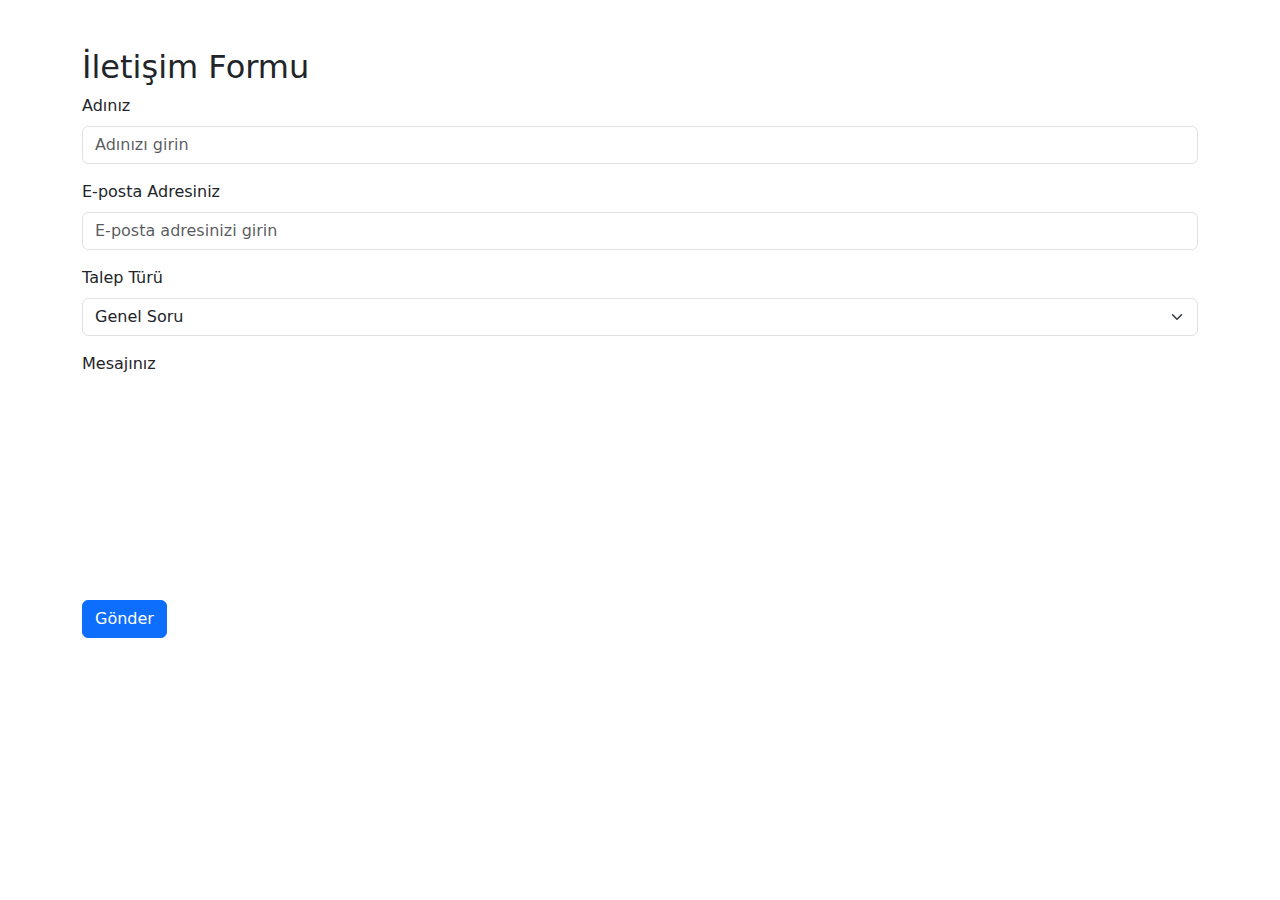
<file: 250507/zengin_metin.html>
<!DOCTYPE html>
<html lang="tr">
<head>
    <meta charset="UTF-8">
    <meta name="viewport" content="width=device-width, initial-scale=1.0">
    <title>İletişim Formu</title>
    
    <!-- Bootstrap CSS -->
    <link href="https://cdn.jsdelivr.net/npm/bootstrap@5.3.0-alpha1/dist/css/bootstrap.min.css" rel="stylesheet">
    
    <!-- QuillJS CSS -->
    <link href="https://cdn.quilljs.com/1.3.6/quill.snow.css" rel="stylesheet">
 
</head>
<body>
 
    <div class="container mt-5">
        <h2>İletişim Formu</h2>
        <form>
            <!-- Ad Alanı -->
            <div class="mb-3">
                <label for="name" class="form-label">Adınız</label>
                <input type="text" class="form-control" id="name" placeholder="Adınızı girin">
            </div>
 
            <!-- E-posta Alanı -->
            <div class="mb-3">
                <label for="email" class="form-label">E-posta Adresiniz</label>
                <input type="email" class="form-control" id="email" placeholder="E-posta adresinizi girin">
            </div>
 
            <!-- Talep Türü Seçimi -->
            <div class="mb-3">
                <label for="requestType" class="form-label">Talep Türü</label>
                <select class="form-select" id="requestType">
                    <option value="genel">Genel Soru</option>
                    <option value="teknik">Teknik Destek</option>
                    <option value="öneri">Öneri</option>
                </select>
            </div>
 
            <!-- QuillJS Zengin Metin Editörü -->
            <div class="mb-3">
                <label for="message" class="form-label">Mesajınız</label>
                <!-- QuillJS için editör alanı -->
                <div id="message" style="height: 200px;"></div>
            </div>
 
            <!-- Gönder Butonu -->
            <button type="submit" class="btn btn-primary">Gönder</button>
        </form>
    </div>
 
    <!-- QuillJS ve Bootstrap JS dosyaları -->
    <script src="https://cdn.quilljs.com/1.3.6/quill.min.js"></script>
    <script src="https://cdn.jsdelivr.net/npm/@popperjs/core@2.11.6/dist/umd/popper.min.js"></script>
    <script src="https://cdn.jsdelivr.net/npm/bootstrap@5.3.0-alpha1/dist/js/bootstrap.min.js"></script>
 
    <script>
        // QuillJS Editörünü başlatma
        var quill = new Quill('#message', {
            theme: 'snow',
            modules: {
                toolbar: [
                    [{ 'header': '1' }, { 'header': '2' }, { 'font': [] }],
                    [{ 'list': 'ordered' }, { 'list': 'bullet' }],
                    ['bold', 'italic', 'underline'],
                    ['link'],
                    [{ 'align': [] }],
                    ['clean']
                ]
            }
        });
    </script>
 
</body>
</html>
</file>
<file: 250226/stil.css>
body{
   background-image: url(bg2.jpg);
   background-size: cover;
}
.menu .nav-link{
    color: black;
}
a:hover{
    background-color: rgb(250, 56, 88);
    transition: .5sn;
}
.card-title{
    background-color: rgb(250, 56, 88);
    color: white;
    width: fit-content;
}
</file>
<file: 250305/style.css>
:root{
    --pembe: #e91546;
    --turuncu:#fc6f22;
    --yesil: #71b908;
    --koyumavi: #075192;
    --acikmavi: #1295D5;
}
header{
    background-color: #075192;
    padding-top: 20px;
}
#ana-menu{
    background-color: #075192; ;
}
.gri-arkaplan{
    background-color: #c3d9eb;
}
#ana-menu .nav-link{
    color: white;
}
#meb-baslik{
    color: #0c63a9;
}
#okul-baslik{
    color: #1295d5;
}
#baglantilar .list-group-item{
    color: #ecf1f5;
    background-color: #0c63a9;
}
#liste-baslik{
    height: 70px;
    text-align: center;
    font-size: 1.5rem;
    font-weight: bold;
}
.slider-aciklama{
    background-color: rgba(0, 0, 0, 0.41);
    padding: 10px;
}
.carousel-indicators [data-bs-target]{
    width: 30px;
    height: 10px;
    background-color: #1295d5;
    border: solid #fff 3px;
}

#haber_baslik,#duyuru_baslik,#islem_baslik{
    padding: 15px;
    text-align: center;
    color: #c3d9eb;
    font-size: 1.5rem;
  border-bottom-right-radius: 35px;
}
#haber_baslik{
    background-color: var(--pembe);
}
#duyuru_baslik{
    background-color: var(--turuncu);
}
#islem_baslik{
    background-color:var(--yesil);
}
.alt-baslik{
    color: var(--koyumavi);
}
#haberler .list-group-item:hover{
    color: var(--pembe);
}
.table th{
    color: var(--acikmavi);
}
.kurum-resim{
    height: 100px;
    width: 200px;
}
.devam{
    background-color: var(--acikmavi);
    width: 100px;
    max-height: fit-content;
    padding: 10px;
    color: white;
    font-weight: bold;
}
</file>
<file: 250409/css/style.css>
body{
    color: var(--bs-primary);
}
#dil-menu .nav-link, #icon-menu .nav-link{
    color: var(--bs-white);
}
.d-flex{
    color:floralwhite;
}
.bottom-logo{
    background-color: #e9e5e0 ;
}


/* türü search olan input elemanlaın placeholder dengenini değiştirmek */
input[type="search"]::placeholder{
    color: aliceblue;
}

.carousel-indicators [ data-bs-target]{
    height: 10px;
    width: 10px;
    border-radius: 100%;
    border: solid rgb(94, 59, 30) 3px;
    box-shadow: none;
}
.card-ic{
    border: 15px white solid;
    margin: 10px;
    padding: 5px;
    border-radius: 5px;

}
footer{
    background-color:rgb(56, 29, 7);
}
.nav-item a:hover{
    color: rgb(65, 43, 29);
}
input[type="search"]:focus{
    box-shadow: none;
}
</file>
<file: 250409/css/b.css>
:root, [data-bs-theme=light] {
    --bs-blue: #0d6efd;
    --bs-indigo: #6610f2;
    --bs-purple: #6f42c1;
    --bs-pink: #d63384;
    --bs-red: #dc3545;
    --bs-orange: #fd7e14;
    --bs-yellow: #ffc107;
    --bs-green: #198754;
    --bs-teal: #20c997;
    --bs-cyan: #0dcaf0;
    --bs-black: #000;
    --bs-white: #fff;
    --bs-gray: #6c757d;
    --bs-gray-dark: #343a40;
    --bs-gray-100: #f8f9fa;
    --bs-gray-200: #e9ecef;
    --bs-gray-300: #dee2e6;
    --bs-gray-400: #ced4da;
    --bs-gray-500: #adb5bd;
    --bs-gray-600: #6c757d;
    --bs-gray-700: #495057;
    --bs-gray-800: #343a40;
    --bs-gray-900: #212529;
    --bs-primary:  rgb(88, 21, 28);
    --bs-secondary: rgb(241, 174, 181);
    --bs-success: #198754;
    --bs-info: #0dcaf0;
    --bs-warning: #ffc107;
    --bs-danger: rgb(233, 229, 224);
    --bs-light: #f8f9fa;
    --bs-dark: rgb(115, 125, 134);
    --bs-primary-rgb: 88, 21, 28;
    --bs-secondary-rgb: 241, 174, 181;
    --bs-success-rgb: 25,135,84;
    --bs-info-rgb: 13,202,240;
    --bs-warning-rgb: 255,193,7;
    --bs-danger-rgb:233, 229, 224;
    --bs-light-rgb: 248,249,250;
    --bs-dark-rgb:115, 125, 134;
    --bs-primary-text-emphasis: #052c65;
    --bs-secondary-text-emphasis: #2b2f32;
    --bs-success-text-emphasis: #0a3622;
    --bs-info-text-emphasis: #055160;
    --bs-warning-text-emphasis: #664d03;
    --bs-danger-text-emphasis: #58151c;
    --bs-light-text-emphasis: #495057;
    --bs-dark-text-emphasis: #495057;
    --bs-primary-bg-subtle: #cfe2ff;
    --bs-secondary-bg-subtle: #e2e3e5;
    --bs-success-bg-subtle: #d1e7dd;
    --bs-info-bg-subtle: #cff4fc;
    --bs-warning-bg-subtle: #fff3cd;
    --bs-danger-bg-subtle: #f8d7da;
    --bs-light-bg-subtle: #fcfcfd;
    --bs-dark-bg-subtle: #ced4da;
    --bs-primary-border-subtle: #9ec5fe;
    --bs-secondary-border-subtle: #c4c8cb;
    --bs-success-border-subtle: #a3cfbb;
    --bs-info-border-subtle: #9eeaf9;
    --bs-warning-border-subtle: #ffe69c;
    --bs-danger-border-subtle: #f1aeb5;
    --bs-light-border-subtle: #e9ecef;
    --bs-dark-border-subtle: #adb5bd;
    --bs-white-rgb: 255,255,255;
    --bs-black-rgb: 0,0,0;
    --bs-font-sans-serif: system-ui,-apple-system,"Segoe UI",Roboto,"Helvetica Neue","Noto Sans","Liberation Sans",Arial,sans-serif,"Apple Color Emoji","Segoe UI Emoji","Segoe UI Symbol","Noto Color Emoji";
    --bs-font-monospace: SFMono-Regular,Menlo,Monaco,Consolas,"Liberation Mono","Courier New",monospace;
    --bs-gradient: linear-gradient(180deg, rgba(255, 255, 255, 0.15), rgba(255, 255, 255, 0));
    --bs-body-font-family: var(--bs-font-sans-serif);
    --bs-body-font-size: 1rem;
    --bs-body-font-weight: 400;
    --bs-body-line-height: 1.5;
    --bs-body-color: #212529;
    --bs-body-color-rgb: 33,37,41;
    --bs-body-bg: #fff;
    --bs-body-bg-rgb: 255,255,255;
    --bs-emphasis-color: #000;
    --bs-emphasis-color-rgb: 0,0,0;
    --bs-secondary-color: rgba(33, 37, 41, 0.75);
    --bs-secondary-color-rgb: 33,37,41;
    --bs-secondary-bg: #e9ecef;
    --bs-secondary-bg-rgb: 233,236,239;
    --bs-tertiary-color: rgba(33, 37, 41, 0.5);
    --bs-tertiary-color-rgb: 33,37,41;
    --bs-tertiary-bg: #f8f9fa;
    --bs-tertiary-bg-rgb: 248,249,250;
    --bs-heading-color: inherit;
    --bs-link-color: #0d6efd;
    --bs-link-color-rgb: 13,110,253;
    --bs-link-decoration: underline;
    --bs-link-hover-color: #0a58ca;
    --bs-link-hover-color-rgb: 10,88,202;
    --bs-code-color: #d63384;
    --bs-highlight-color: #212529;
    --bs-highlight-bg: #fff3cd;
    --bs-border-width: 1px;
    --bs-border-style: solid;
    --bs-border-color: #dee2e6;
    --bs-border-color-translucent: rgba(0, 0, 0, 0.175);
    --bs-border-radius: 0.375rem;
    --bs-border-radius-sm: 0.25rem;
    --bs-border-radius-lg: 0.5rem;
    --bs-border-radius-xl: 1rem;
    --bs-border-radius-xxl: 2rem;
    --bs-border-radius-2xl: var(--bs-border-radius-xxl);
    --bs-border-radius-pill: 50rem;
    --bs-box-shadow: 0 0.5rem 1rem rgba(0, 0, 0, 0.15);
    --bs-box-shadow-sm: 0 0.125rem 0.25rem rgba(0, 0, 0, 0.075);
    --bs-box-shadow-lg: 0 1rem 3rem rgba(0, 0, 0, 0.175);
    --bs-box-shadow-inset: inset 0 1px 2px rgba(0, 0, 0, 0.075);
    --bs-focus-ring-width: 0.25rem;
    --bs-focus-ring-opacity: 0.25;
    --bs-focus-ring-color: rgba(13, 110, 253, 0.25);
    --bs-form-valid-color: #198754;
    --bs-form-valid-border-color: #198754;
    --bs-form-invalid-color: #dc3545;
    --bs-form-invalid-border-color: #dc3545;
}
</file>
